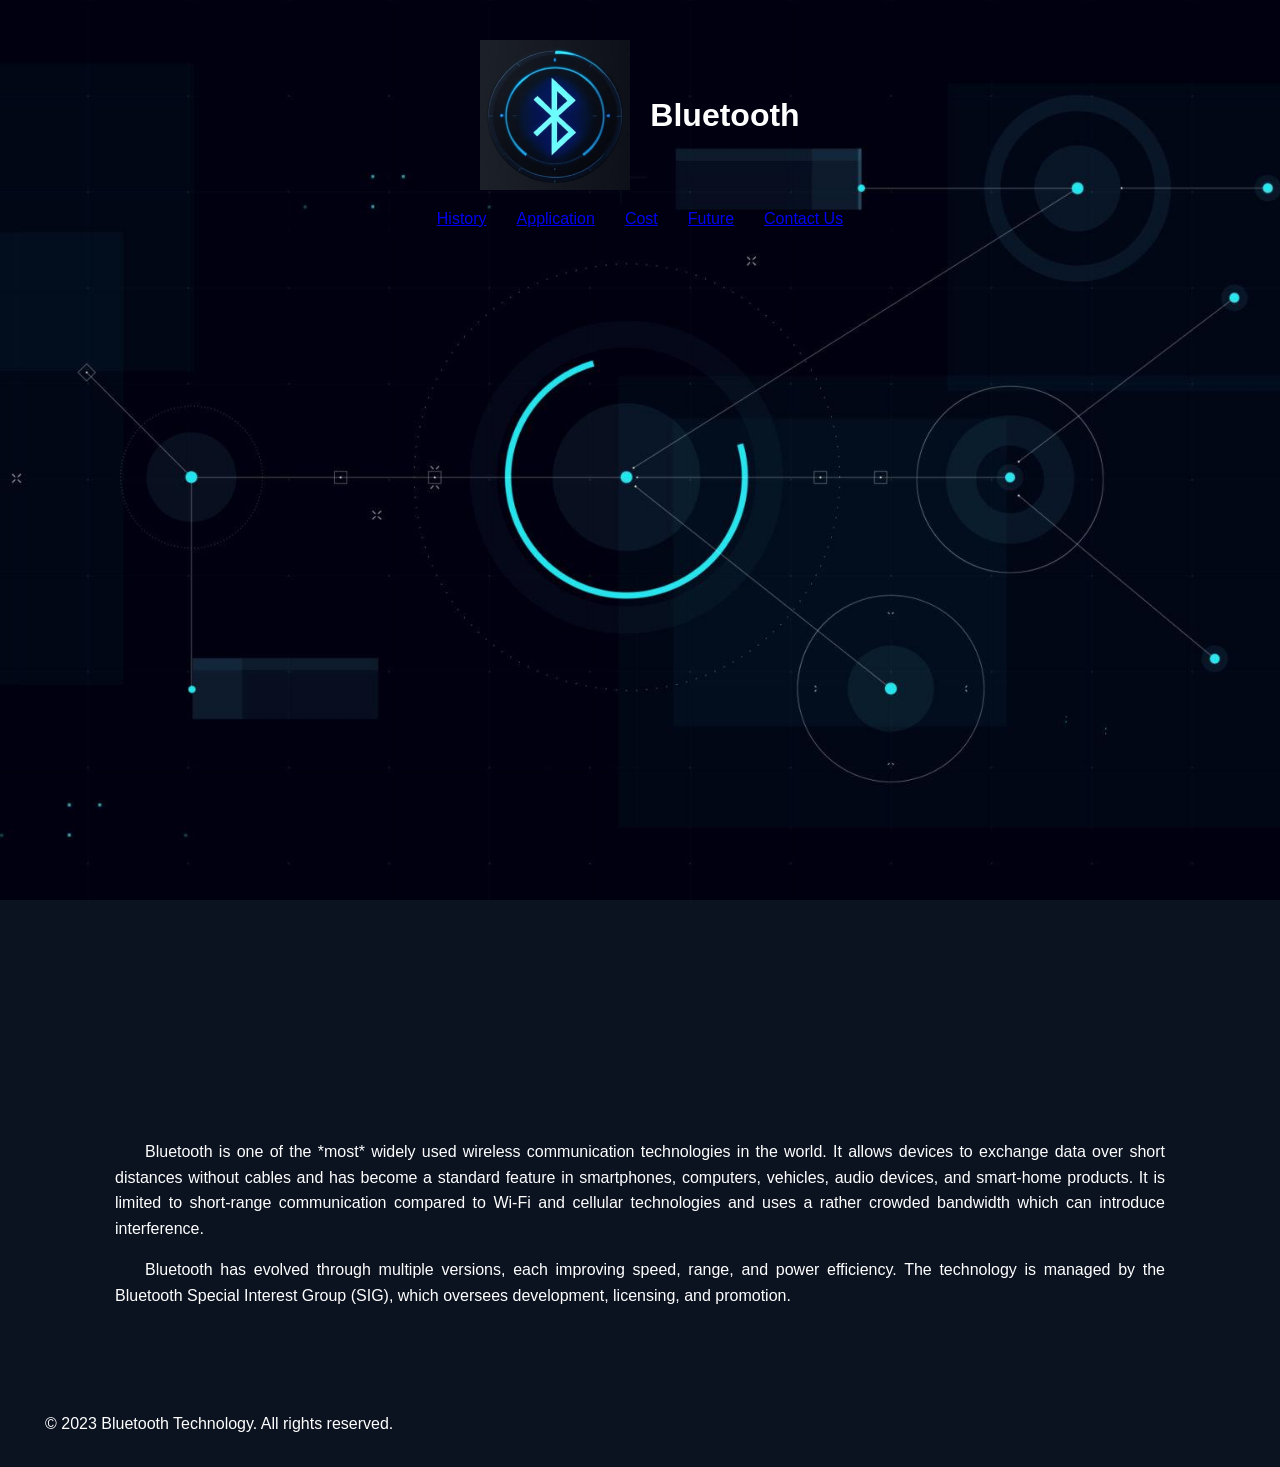
<file: index.html>
<!DOCTYPE html>
<html lang="en">

<head>
    <meta charset="UTF-8">
    <meta name="viewport" content="width=device-width, initial-scale=1.0">

    <title>Bluetooth Technology</title>

    <link rel="stylesheet" href="style.css">
    <link rel="stylesheet" href="css/index.css">
</head>

<body>
    <div class="page-container">
        <header class="site-header">
            <div class="branding">
                <img src="images/bt_logo.jpg" alt="Bluetooth Logo" class="logo">
                <h1 class="site-title" aria-label="Bluetooth">
                    <span>B</span><span>l</span><span>u</span><span>e</span><span>t</span><span>o</span><span>o</span><span>t</span><span>h</span>
                </h1>
            </div>
            <nav id="horizontal">
                <input type="checkbox" id="menu-toggle">
                <label for="menu-toggle" class="menu-icon">&#9776;</label>
                <div class="nav-links">
                    <a href="history.html">History</a>
                    <a href="application.html">Application</a>
                    <a href="cost.html">Cost</a>
                    <a href="future.html">Future</a>
                    <a href="contactus.html">Contact Us</a>
                </div>
            </nav>
        </header>
        <main class="main-content">
            <p>
                <iframe width="452" height="804" src="https://www.youtube.com/embed/hO-8d0k4ujQ" title="How Does Bluetooth Work?" frameborder="0" allow="accelerometer; autoplay; clipboard-write; encrypted-media; gyroscope; picture-in-picture; web-share" referrerpolicy="strict-origin-when-cross-origin" allowfullscreen></iframe>
            </p>
            <p>
                Bluetooth is one of the *most* widely used wireless communication technologies in the world. It allows
                devices to
                exchange data over short distances without cables and has become a standard feature in smartphones,
                computers,
                vehicles, audio devices, and smart-home products. It is limited to short-range communication compared to
                Wi-Fi
                and cellular technologies and uses a rather crowded bandwidth which can introduce interference.
            </p>
            <p>
                Bluetooth has evolved through multiple versions, each improving speed, range, and power efficiency. The
                technology
                is managed by the Bluetooth Special Interest Group (SIG), which oversees development, licensing, and
                promotion.
            </p>
            
        </main>
        <footer class="site-footer">
            <p>&copy; 2023 Bluetooth Technology. All rights reserved.</p>
        </footer>
    </div>
</body>

</html>
</file>
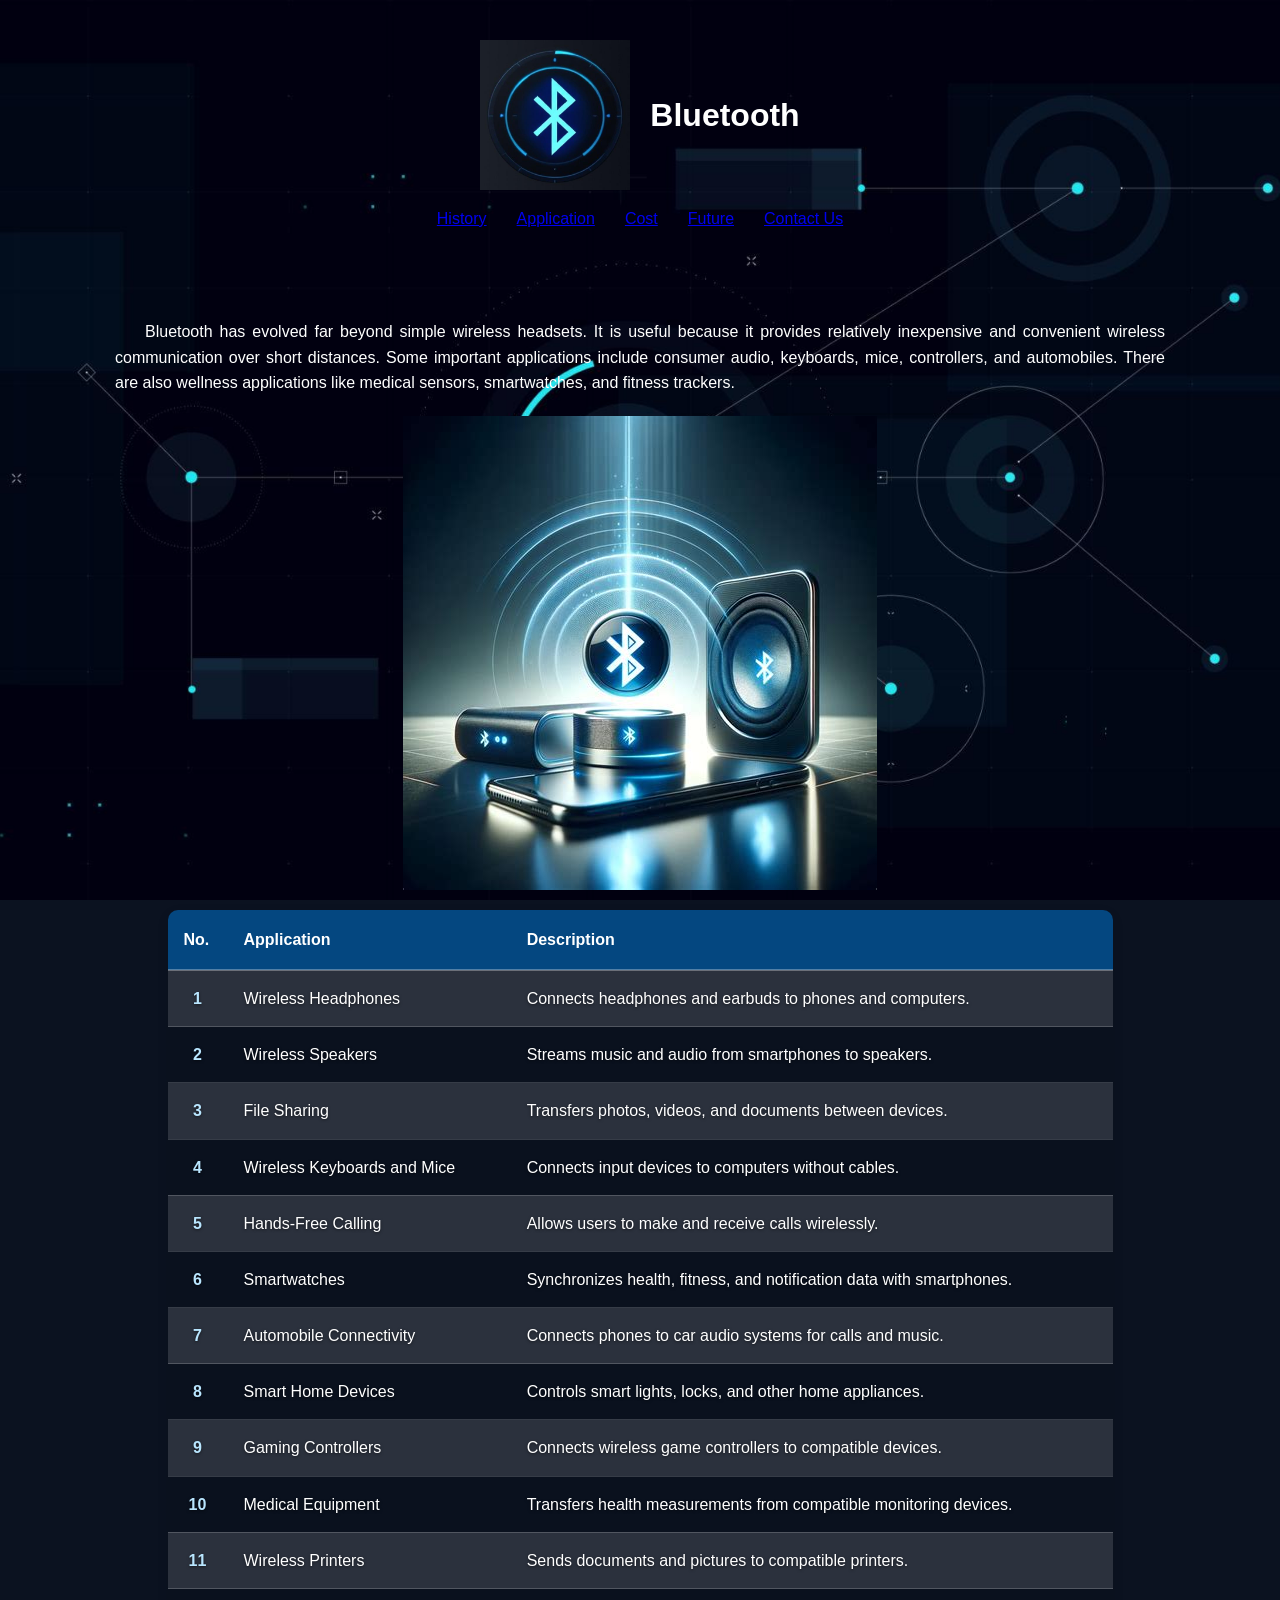
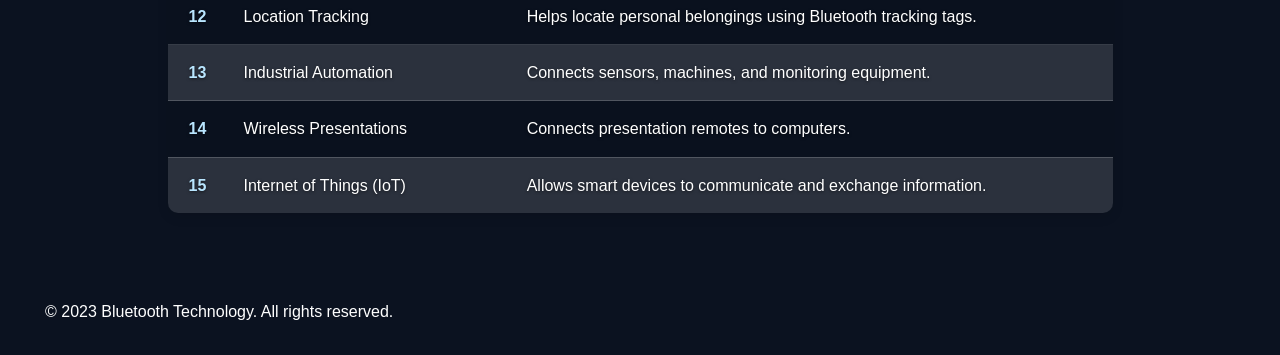
<file: application.html>
<!DOCTYPE html>
<html lang="en">

<head>
    <meta charset="UTF-8">
    <meta name="viewport" content="width=device-width, initial-scale=1.0">

    <title>Bluetooth Technology</title>

    <link rel="stylesheet" href="style.css">
    <link rel="stylesheet" href="css/application.css">
</head>

<body>
    <div class="page-container">
        <header class="site-header">
            <div class="branding">
                <img src="images/bt_logo.jpg" alt="Bluetooth Logo" class="logo">
                <h1 class="site-title" aria-label="Bluetooth">
                    <span>B</span><span>l</span><span>u</span><span>e</span><span>t</span><span>o</span><span>o</span><span>t</span><span>h</span>
                </h1>
            </div>
            <nav id="horizontal">
                <input type="checkbox" id="menu-toggle">
                <label for="menu-toggle" class="menu-icon">&#9776;</label>
                <div class="nav-links">
                    <a href="history.html">History</a>
                    <a href="application.html">Application</a>
                    <a href="cost.html">Cost</a>
                    <a href="future.html">Future</a>
                    <a href="contactus.html">Contact Us</a>
                </div>
            </nav>
        </header>
        <main class="main-content">
            <p>
                Bluetooth has evolved far beyond simple wireless headsets. It is useful because it provides relatively
                inexpensive and convenient wireless communication over short distances. Some important applications
                include consumer audio, keyboards, mice, controllers, and automobiles. There are also wellness
                applications like medical sensors, smartwatches, and fitness trackers.
            </p>
            <img src="images/bt_devices2.jpg" alt="Bluetooth Applications" class="application-image">

            <table>
                <tr>
                    <th>No.</th>
                    <th>Application</th>
                    <th>Description</th>
                </tr>

                <tr>
                    <td>1</td>
                    <td>Wireless Headphones</td>
                    <td>Connects headphones and earbuds to phones and computers.</td>
                </tr>

                <tr>
                    <td>2</td>
                    <td>Wireless Speakers</td>
                    <td>Streams music and audio from smartphones to speakers.</td>
                </tr>

                <tr>
                    <td>3</td>
                    <td>File Sharing</td>
                    <td>Transfers photos, videos, and documents between devices.</td>
                </tr>

                <tr>
                    <td>4</td>
                    <td>Wireless Keyboards and Mice</td>
                    <td>Connects input devices to computers without cables.</td>
                </tr>

                <tr>
                    <td>5</td>
                    <td>Hands-Free Calling</td>
                    <td>Allows users to make and receive calls wirelessly.</td>
                </tr>

                <tr>
                    <td>6</td>
                    <td>Smartwatches</td>
                    <td>Synchronizes health, fitness, and notification data with smartphones.</td>
                </tr>

                <tr>
                    <td>7</td>
                    <td>Automobile Connectivity</td>
                    <td>Connects phones to car audio systems for calls and music.</td>
                </tr>

                <tr>
                    <td>8</td>
                    <td>Smart Home Devices</td>
                    <td>Controls smart lights, locks, and other home appliances.</td>
                </tr>

                <tr>
                    <td>9</td>
                    <td>Gaming Controllers</td>
                    <td>Connects wireless game controllers to compatible devices.</td>
                </tr>

                <tr>
                    <td>10</td>
                    <td>Medical Equipment</td>
                    <td>Transfers health measurements from compatible monitoring devices.</td>
                </tr>

                <tr>
                    <td>11</td>
                    <td>Wireless Printers</td>
                    <td>Sends documents and pictures to compatible printers.</td>
                </tr>

                <tr>
                    <td>12</td>
                    <td>Location Tracking</td>
                    <td>Helps locate personal belongings using Bluetooth tracking tags.</td>
                </tr>

                <tr>
                    <td>13</td>
                    <td>Industrial Automation</td>
                    <td>Connects sensors, machines, and monitoring equipment.</td>
                </tr>

                <tr>
                    <td>14</td>
                    <td>Wireless Presentations</td>
                    <td>Connects presentation remotes to computers.</td>
                </tr>

                <tr>
                    <td>15</td>
                    <td>Internet of Things (IoT)</td>
                    <td>Allows smart devices to communicate and exchange information.</td>
                </tr>

            </table>
        </main>
        <footer class="site-footer">
            <p>&copy; 2023 Bluetooth Technology. All rights reserved.</p>
        </footer>
    </div>
</body>

</html>
</file>
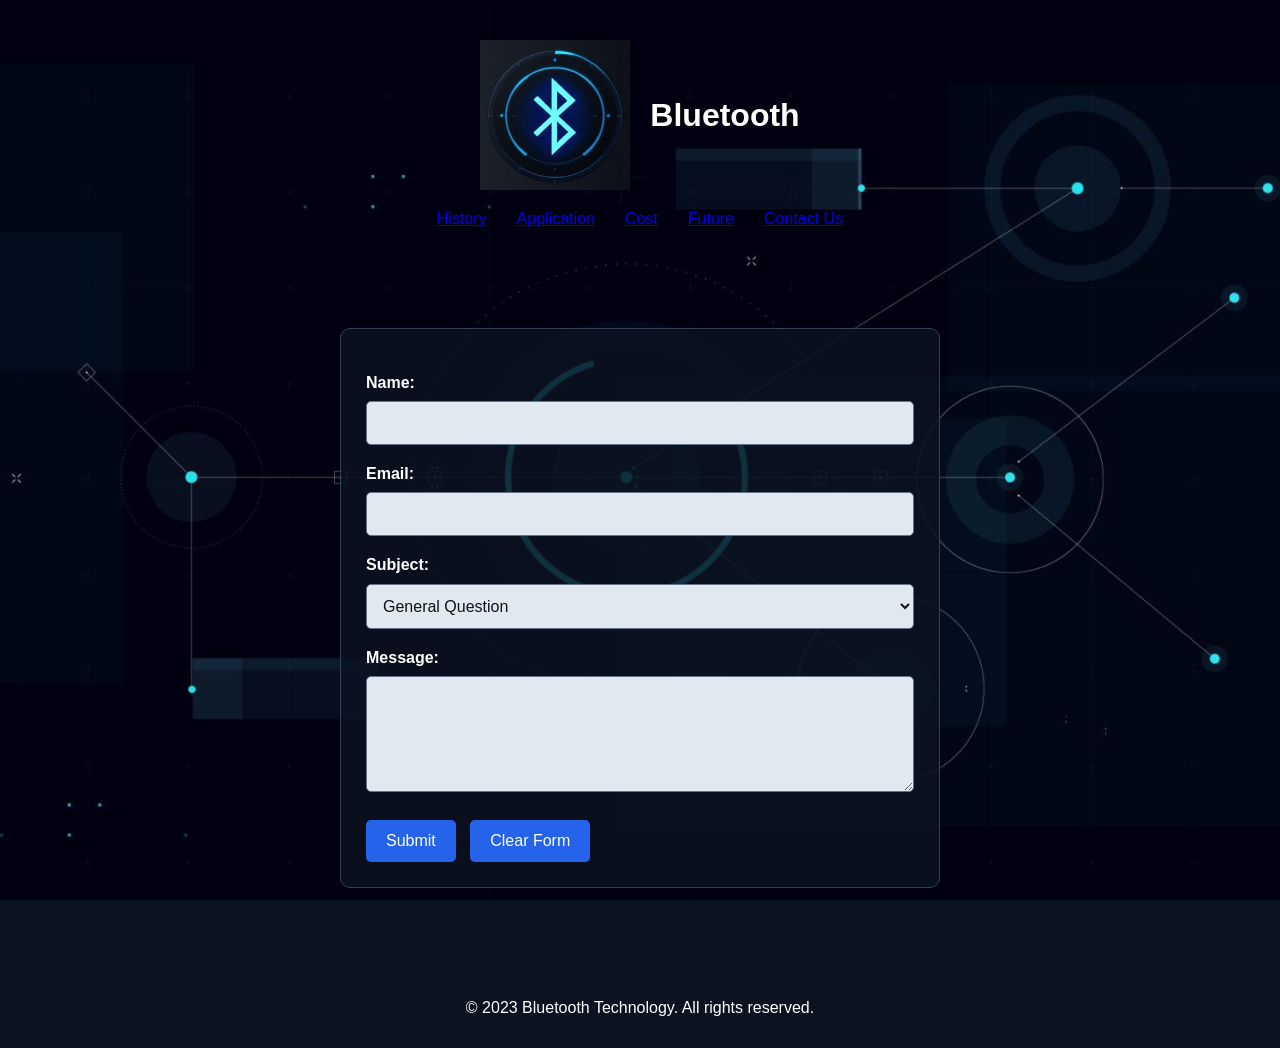
<file: contactus.html>
<!DOCTYPE html>
<html lang="en">

<head>
    <meta charset="UTF-8">
    <meta name="viewport" content="width=device-width, initial-scale=1.0">

    <title>Bluetooth Technology</title>

    <link rel="stylesheet" href="style.css">
    <link rel="stylesheet" href="css/contactus.css">    
</head>

<body>
    <div class="page-container">
        <header class="site-header">
            <div class="branding">
                <img src="images/bt_logo.jpg" alt="Bluetooth Logo" class="logo">
                <h1 class="site-title" aria-label="Bluetooth">
                    <span>B</span><span>l</span><span>u</span><span>e</span><span>t</span><span>o</span><span>o</span><span>t</span><span>h</span>
                </h1>
            </div>
            <nav id="horizontal">
                <input type="checkbox" id="menu-toggle">
                <label for="menu-toggle" class="menu-icon">&#9776;</label>
                <div class="nav-links">
                    <a href="history.html">History</a>
                    <a href="application.html">Application</a>
                    <a href="cost.html">Cost</a>
                    <a href="future.html">Future</a>
                    <a href="contactus.html">Contact Us</a>
                </div>
            </nav>
        </header>
        <main class="main-content">
   <form>
    <label for="name">Name:</label>
    <input type="text" id="name" name="name" required>

    <label for="email">Email:</label>
    <input type="email" id="email" name="email" required>

    <label for="subject">Subject:</label>
    <select id="subject" name="subject">
        <option value="general">General Question</option>
        <option value="technical">Technical Question</option>
        <option value="feedback">Website Feedback</option>
    </select>

    <label for="message">Message:</label>
    <textarea id="message" name="message" rows="5" required></textarea>

    <button type="submit">Submit</button>
    <button type="reset">Clear Form</button>
</form>   
        </main>
        <footer class="site-footer">
            <p>&copy; 2023 Bluetooth Technology. All rights reserved.</p>
        </footer>
    </div>
</body>

</html>
</file>
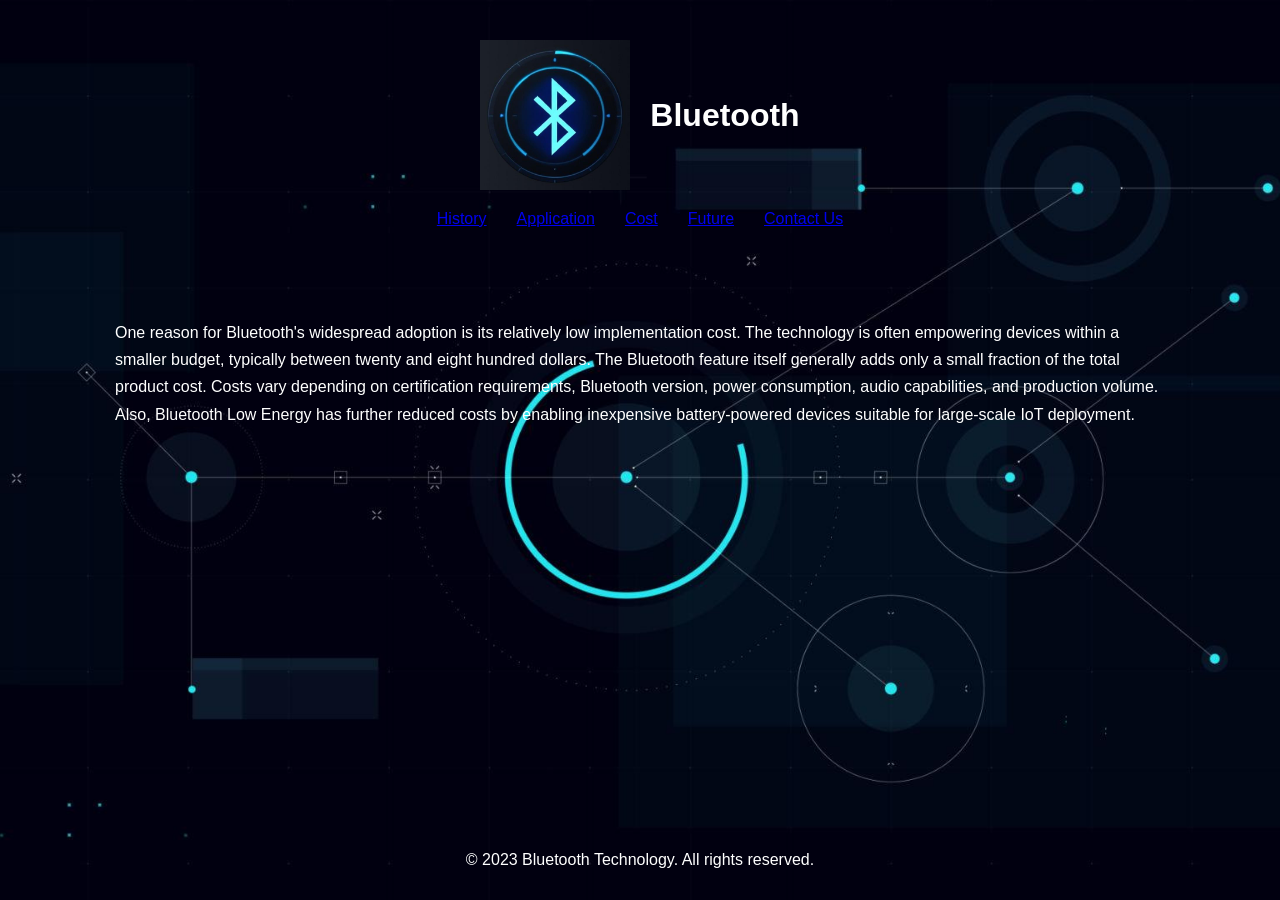
<file: cost.html>
<!DOCTYPE html>
<html lang="en">

<head>
    <meta charset="UTF-8">
    <meta name="viewport" content="width=device-width, initial-scale=1.0">

    <title>Bluetooth Technology</title>

    <link rel="stylesheet" href="style.css">
</head>

<body>
    <div class="page-container">
        <header class="site-header">
            <div class="branding">
                <img src="images/bt_logo.jpg" alt="Bluetooth Logo" class="logo">
                <h1 class="site-title" aria-label="Bluetooth">
                    <span>B</span><span>l</span><span>u</span><span>e</span><span>t</span><span>o</span><span>o</span><span>t</span><span>h</span>
                </h1>
            </div>
            <nav id="horizontal">
                <input type="checkbox" id="menu-toggle">
                <label for="menu-toggle" class="menu-icon">&#9776;</label>
                <div class="nav-links">
                    <a href="history.html">History</a>
                    <a href="application.html">Application</a>
                    <a href="cost.html">Cost</a>
                    <a href="future.html">Future</a>
                    <a href="contactus.html">Contact Us</a>
                </div>
            </nav>
        </header>
        <main class="main-content">
            <p>
                One reason for Bluetooth's widespread adoption is its relatively low implementation cost. The technology
                is often empowering devices within a smaller budget, typically between twenty and eight hundred dollars.
                The Bluetooth feature itself generally adds only a small fraction of the total product cost. Costs vary
                depending on certification requirements, Bluetooth version, power consumption, audio capabilities, and
                production volume.

                Also, Bluetooth Low Energy has further reduced costs by enabling inexpensive battery-powered devices
                suitable for large-scale IoT deployment.
            </p>
        </main>
        <footer class="site-footer">
            <p>&copy; 2023 Bluetooth Technology. All rights reserved.</p>
        </footer>
    </div>
</body>

</html>
</file>
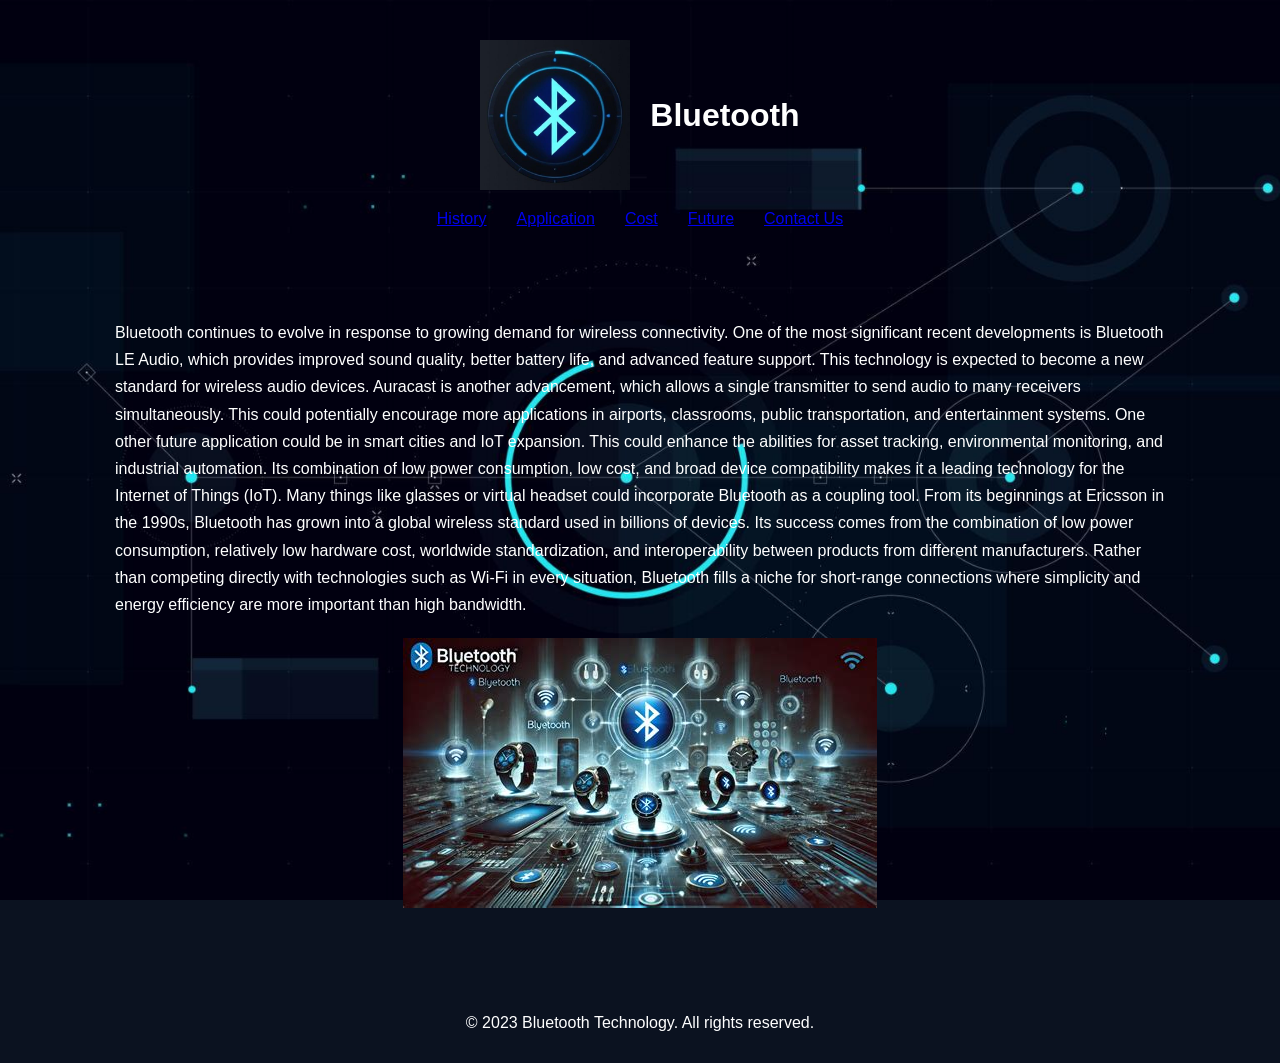
<file: future.html>
<!DOCTYPE html>
<html lang="en">

<head>
    <meta charset="UTF-8">
    <meta name="viewport" content="width=device-width, initial-scale=1.0">

    <title>Bluetooth Technology</title>

    <link rel="stylesheet" href="style.css">
</head>

<body>
    <div class="page-container">
        <header class="site-header">
            <div class="branding">
                <img src="images/bt_logo.jpg" alt="Bluetooth Logo" class="logo">
                <h1 class="site-title" aria-label="Bluetooth">
                    <span>B</span><span>l</span><span>u</span><span>e</span><span>t</span><span>o</span><span>o</span><span>t</span><span>h</span>
                </h1>
            </div>
            <nav id="horizontal">
                <input type="checkbox" id="menu-toggle">
                <label for="menu-toggle" class="menu-icon">&#9776;</label>
                <div class="nav-links">
                    <a href="history.html">History</a>
                    <a href="application.html">Application</a>
                    <a href="cost.html">Cost</a>
                    <a href="future.html">Future</a>
                    <a href="contactus.html">Contact Us</a>
                </div>
            </nav>
        </header>
        <main class="main-content">
            <p>
                Bluetooth continues to evolve in response to growing demand for wireless connectivity. One of the most
                significant recent developments is Bluetooth LE Audio, which provides improved sound quality, better
                battery life, and advanced feature support. This technology is expected to become a new standard for
                wireless audio devices.

                Auracast is another advancement, which allows a single transmitter to send audio to many receivers
                simultaneously. This could potentially encourage more applications in airports, classrooms, public
                transportation, and entertainment systems.

                One other future application could be in smart cities and IoT expansion. This could enhance the
                abilities for asset tracking, environmental monitoring, and industrial automation.

                Its combination of low power consumption, low cost, and broad device compatibility makes it a leading
                technology for the Internet of Things (IoT). Many things like glasses or virtual headset could
                incorporate Bluetooth as a coupling tool.

                From its beginnings at Ericsson in the 1990s, Bluetooth has grown into a global wireless standard used
                in billions of devices. Its success comes from the combination of low power consumption, relatively low
                hardware cost, worldwide standardization, and interoperability between products from different
                manufacturers. Rather than competing directly with technologies such as Wi-Fi in every situation,
                Bluetooth fills a niche for short-range connections where simplicity and energy efficiency are more
                important than high bandwidth.
            </p>
            <img src="images/bt_watches.jpg" alt="Bluetooth Future" class="future-image">
        </main>
        <footer class="site-footer">
            <p>&copy; 2023 Bluetooth Technology. All rights reserved.</p>
        </footer>
    </div>
</body>

</html>
</file>
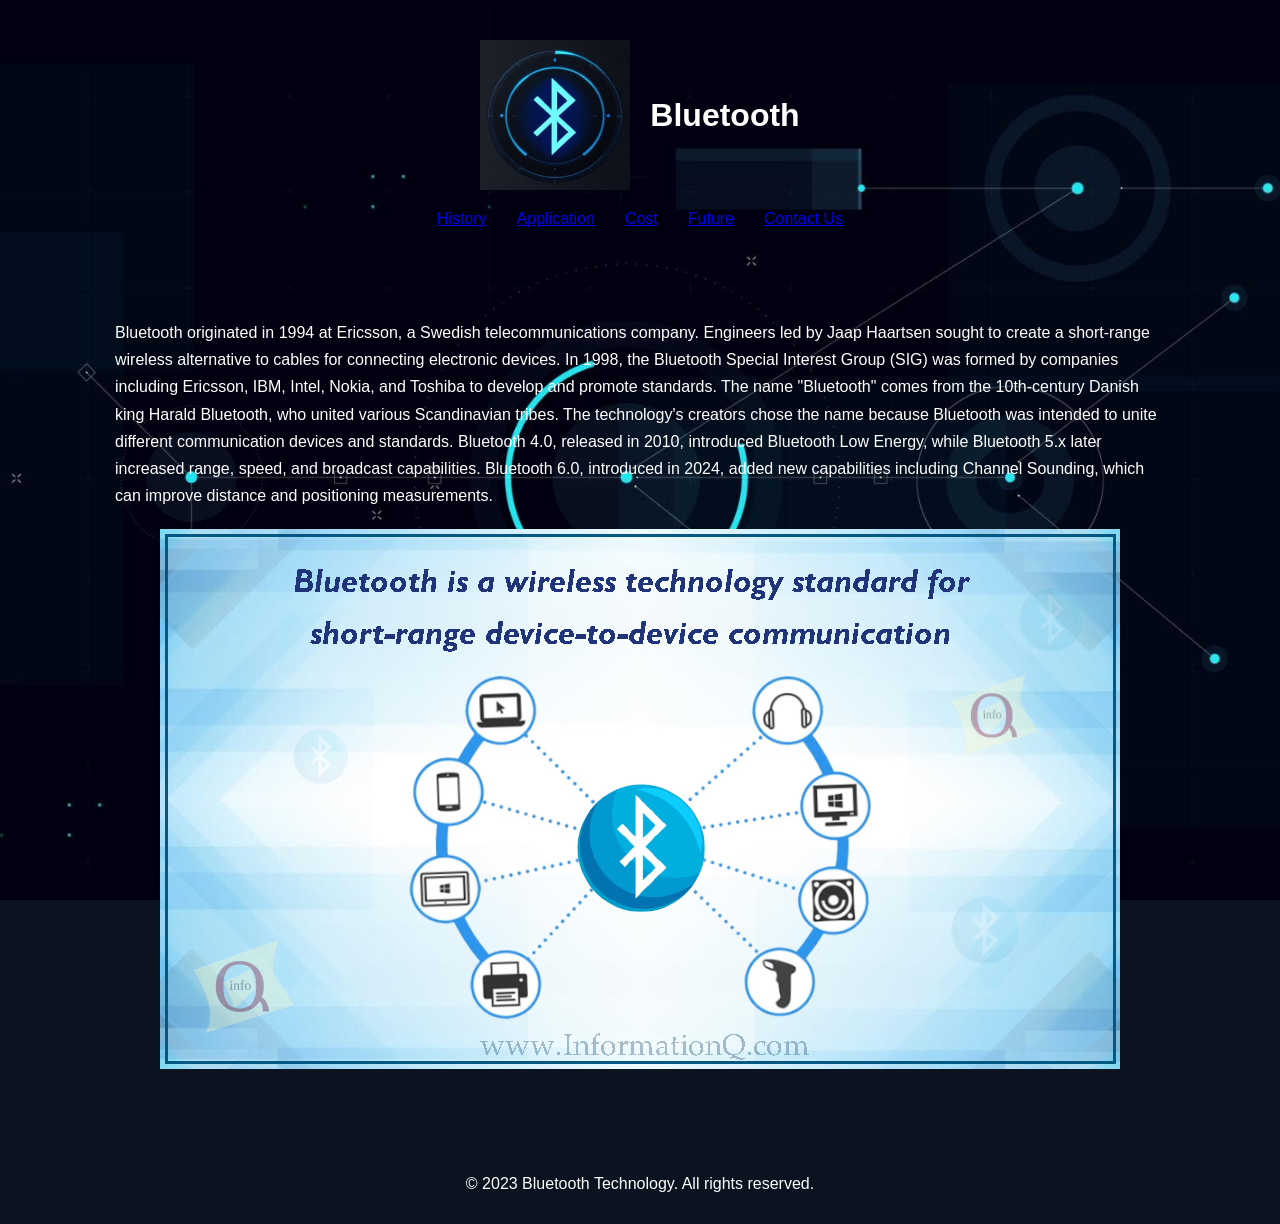
<file: history.html>
<!DOCTYPE html>
<html lang="en">

<head>
    <meta charset="UTF-8">
    <meta name="viewport" content="width=device-width, initial-scale=1.0">

    <title>Bluetooth Technology</title>

    <link rel="stylesheet" href="style.css">
</head>

<body>
    <div class="page-container">
        <header class="site-header">
            <div class="branding">
                <img src="images/bt_logo.jpg" alt="Bluetooth Logo" class="logo">
                <h1 class="site-title" aria-label="Bluetooth">
                    <span>B</span><span>l</span><span>u</span><span>e</span><span>t</span><span>o</span><span>o</span><span>t</span><span>h</span>
                </h1>
            </div>
            <nav id="horizontal">
                <input type="checkbox" id="menu-toggle">
                <label for="menu-toggle" class="menu-icon">&#9776;</label>
                <div class="nav-links">
                    <a href="history.html">History</a>
                    <a href="application.html">Application</a>
                    <a href="cost.html">Cost</a>
                    <a href="future.html">Future</a>
                    <a href="contactus.html">Contact Us</a>
                </div>
            </nav>
        </header>
        <main class="main-content">
            <p>
                Bluetooth originated in 1994 at Ericsson, a Swedish telecommunications company. Engineers led by Jaap
                Haartsen sought to create a short-range wireless alternative to cables for connecting electronic
                devices.

                In 1998, the Bluetooth Special Interest Group (SIG) was formed by companies including Ericsson, IBM,
                Intel,
                Nokia, and Toshiba to develop and promote standards.

                The name "Bluetooth" comes from the 10th-century Danish king Harald Bluetooth, who united various
                Scandinavian tribes. The technology's creators chose the name because Bluetooth was intended to unite
                different communication devices and standards.

                Bluetooth 4.0, released in 2010, introduced Bluetooth Low Energy, while Bluetooth 5.x later increased
                range,
                speed, and broadcast capabilities. Bluetooth 6.0, introduced in 2024, added new capabilities including
                Channel Sounding, which can improve distance and positioning measurements.
            </p>
            <img src="images/bt_d2dcomm.jpg" alt="Bluetooth History" class="history-image">
        </main>
        <footer class="site-footer">
            <p>&copy; 2023 Bluetooth Technology. All rights reserved.</p>
        </footer>
    </div>
</body>

</html>
</file>
<file: style.css>
/* Design for every page */

* {
  box-sizing: border-box;
}

html,
body {
  margin: 0;
  padding: 0;
  min-height: 100%;
}

body {
  background-color: #0b1220;
  background-image: url("/images/bt_background.jpg");
  background-size: cover;
  background-repeat: no-repeat;
  background-position: center;
  background-attachment: fixed;
  color: white;
  font-family: Arial, sans-serif;
}

/* Overall page structure */

.page-container {
  min-height: 100vh;

  display: flex;
  flex-direction: column;
}

/* Checkbox menu trick*/
#menu-toggle {
  display: none;
}

/* RESPONSIVE CONTENT IMAGES */

.history-image,
.application-image,
.future-image {
    display: block;

    max-width: 100%;
    height: auto;

    margin: 20px auto;

    object-fit: contain;
}

/* Header/Branding/Navigation */

.site-header {
  width: 100%;

  display: flex;
  flex-direction: column;
  align-items: center;

  padding: 20px;
  text-align: center;
}

.branding {
  width: 100%;

  display: flex;
  justify-content: center;
  align-items: center;
  gap: 20px;
  padding: 20px;
}

.logo {
  width: 150px;
  gap: 20px;
}

a:visited {
  color: #a6a0ff;
}

a:hover {
  color: #b0f7ff;
  text-shadow:
    0 0 5px rgba(103, 223, 245, 0.7),
    0 0 12px rgba(45, 190, 255, 0.45);
}

.site-title span:hover {
  color: #b0f7ff;
  text-shadow:
    0 0 5px rgba(103, 223, 245, 0.9),
    0 0 12px rgba(45, 190, 255, 0.7),
    0 0 24px rgba(45, 190, 255, 0.4);
  transform: translateY(-2px);
}

.horizontal {
  background-color: #0b1220;
  padding: 20px;
  display: flex;
  justify-content: center;

  flex-wrap: wrap;
  gap: 30px;
}

.nav-links {
  display: flex;
  justify-content: center;
  flex-wrap: wrap;
  gap: 30px;
}

.menu-icon {
  display: none;
}

/* MAIN CONTENT */

.main-content {
  flex: 0 1 0 auto;

  width: 90%;
  max-width: 1100px;

  margin: 30px auto;
  padding: 25px;

  border-radius: 10px;

  line-height: 1.7;
}

/* FOOTER */

.site-footer {
  text-align: center;
  padding: 15px;
  margin-top: auto;
}

/* MOBILE RESPONSIVENESS */

@media screen and (max-width: 600px) {
  .branding {
    flex: 1;
    flex-direction: column;
    gap: 10px;
  }

  .logo {
    width: 80px;
  }

  .site-title {
    font-size: 2rem;
  }

  /* Show hamburger menu */

  .menu-icon {
    display: block;
    font-size: 1.2rem;
    cursor: pointer;
  }

  /* Hide links initially */

  .nav-links {
    display: none;
    flex-direction: column;
    align-items: center;
    gap: 15px;
  }

  /* Show links when checkbox is checked */

  #menu-toggle:checked ~ .nav-links {
    display: flex;
  }

  .horizontal {
    flex-direction: column;
    align-items: center;
    gap: 15px;
    padding: 15px;
  }

  .horizontal a {
    font-size: 1.1rem;
  }

  .main-content {
    width: 95%;
    padding: 15px;
    margin: 15px auto;
  }

  body {
    background-attachment: scroll;
  }
}
</file>
<file: css/index.css>
p {
    text-indent: 30px;
    line-height: 1.6;
    text-align: justify;
}

iframe {
    display: block;
    margin: auto;
}
</file>
<file: css/application.css>
p {
    text-indent: 30px;
    line-height: 1.6;
    text-align: justify;
}

table {
  width: 90%;
  margin: auto;
  border-collapse: collapse;
  box-shadow: 0 4px 12px rgba(0, 0, 0, 0.1);
  border-radius: 10px;
  overflow: hidden;
}

/* Header */
th {
  background: rgba(0, 100, 180, 0.65);
  color: white;
  padding: 16px;
  text-align: left;
  border-bottom: 2px solid rgba(255, 255, 255, 0.3);
}

/* Table cells */
td {
  padding: 14px 16px;
  color: white;
  border-bottom: 1px solid rgba(255, 255, 255, 0.18);
  text-shadow: 0 1px 3px rgba(0, 0, 0, 0.5);
}

/* Alternating eye guides */
tr:nth-child(even) td {
  background: rgba(255, 255, 255, 0.13);
}

tr:nth-child(odd) td {
  background: rgba(0, 0, 0, 0.08);
}

/* Hover highlight */
tbody tr:hover td {
  background: rgba(100, 190, 255, 0.28);
  transition: background 0.2s ease;
}

/* Number column */
td:first-child {
  text-align: center;
  font-weight: bold;
  color: #b9e6ff;
  width: 60px;
}

/* Last row */
tr:last-child td {
  border-bottom: none;
}

@media screen and (max-width: 600px) {
  table {
    width: 100%;
  }

  th,
  td {
    padding: 10px;
    font-size: 13px;
  }
}
</file>
<file: css/contactus.css>
/* Contact Form */
.main-content form {
    max-width: 600px;
    margin: 25px auto;
    padding: 25px;
    background-color: rgba(11, 18, 32, 0.85);
    border: 1px solid #334155;
    border-radius: 10px;
}
.main-content form label {
    display: block;
    margin-top: 15px;
    margin-bottom: 5px;
    font-weight: bold;
}

.main-content form input,
.main-content form select,
.main-content form textarea {
    width: 100%;
    padding: 12px;
    border: 1px solid #64748b;
    border-radius: 5px;
    background-color: #e2e8f0;
    color: #0b1220;
    font-family: Arial, sans-serif;
    font-size: 1rem;
}
.main-content form button {
    margin-top: 20px;
    margin-right: 10px;
    padding: 12px 20px;
    border: none;
    border-radius: 5px;
    background-color: #2563eb;
    color: white;
    font-size: 1rem;
    cursor: pointer;
    transition: background-color 0.3s ease;
}

.main-content form button:hover {
    background-color: #0891b2;
}
</file>
